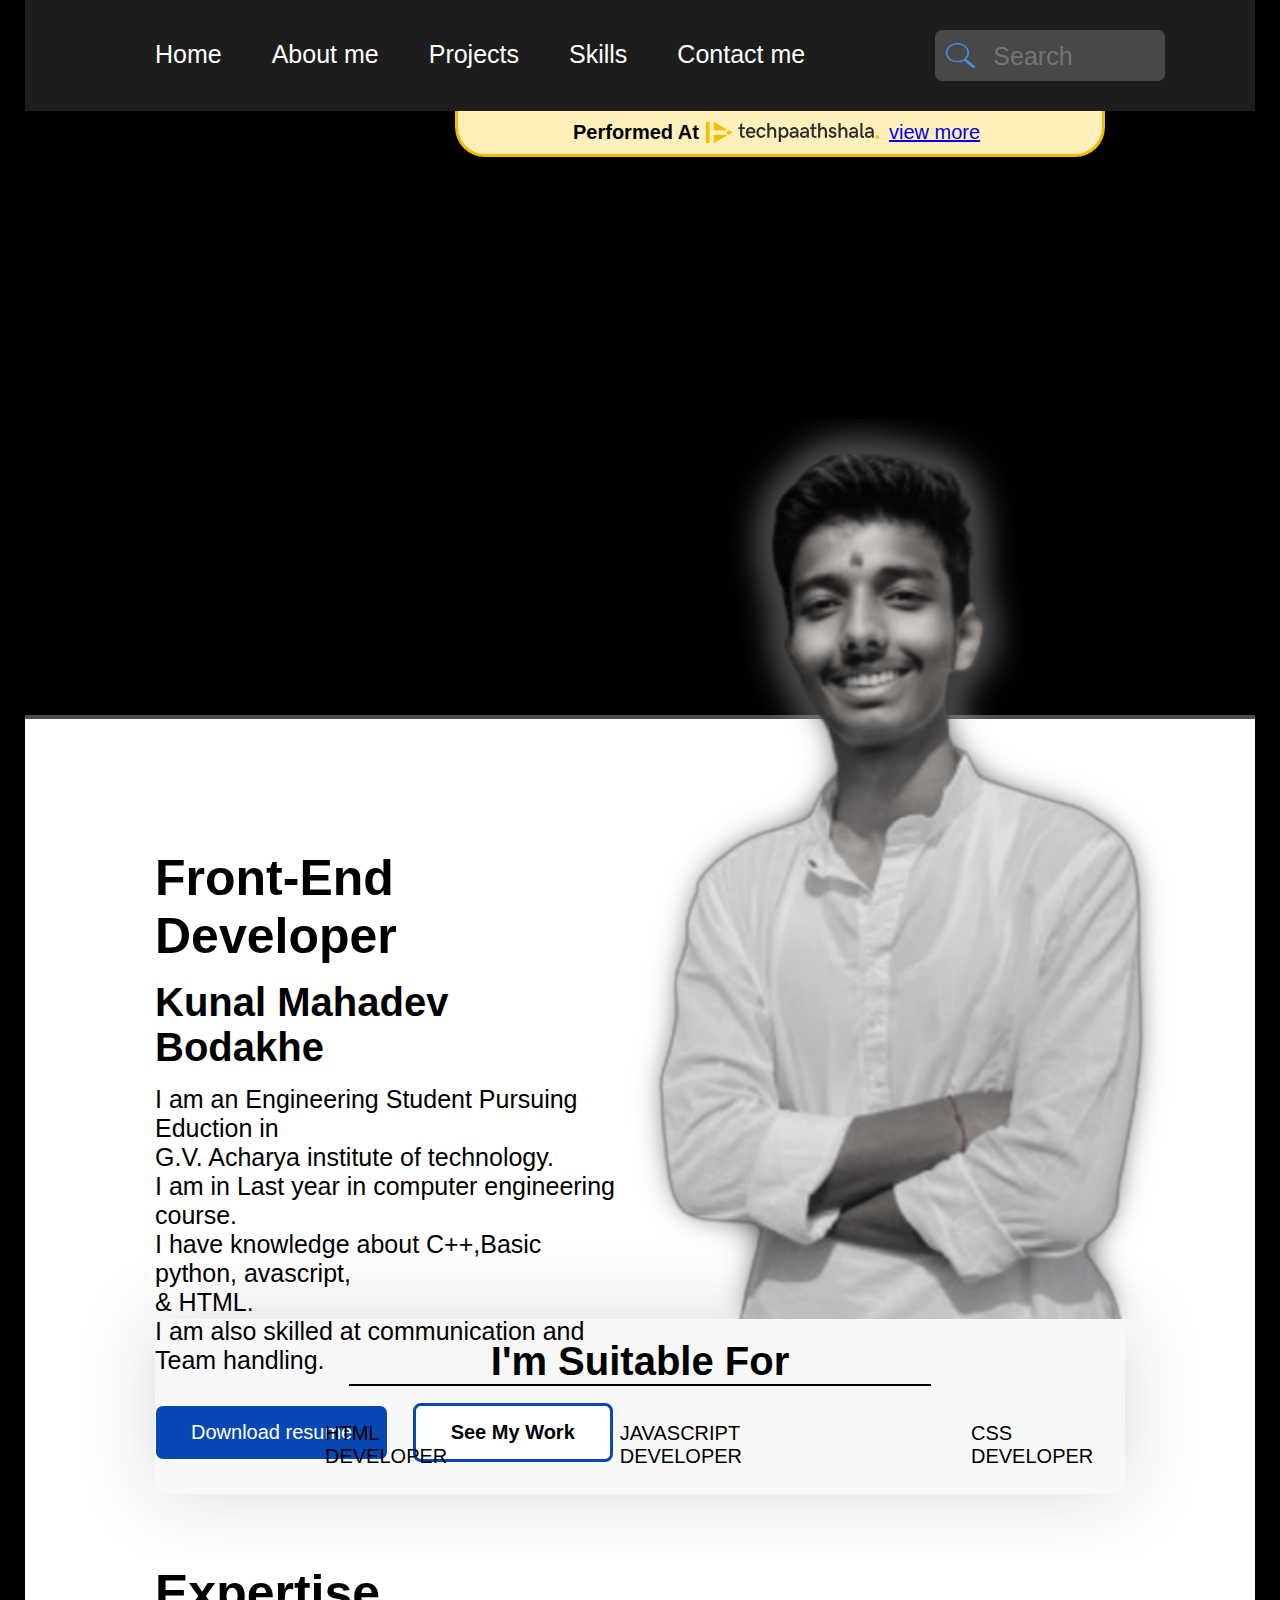
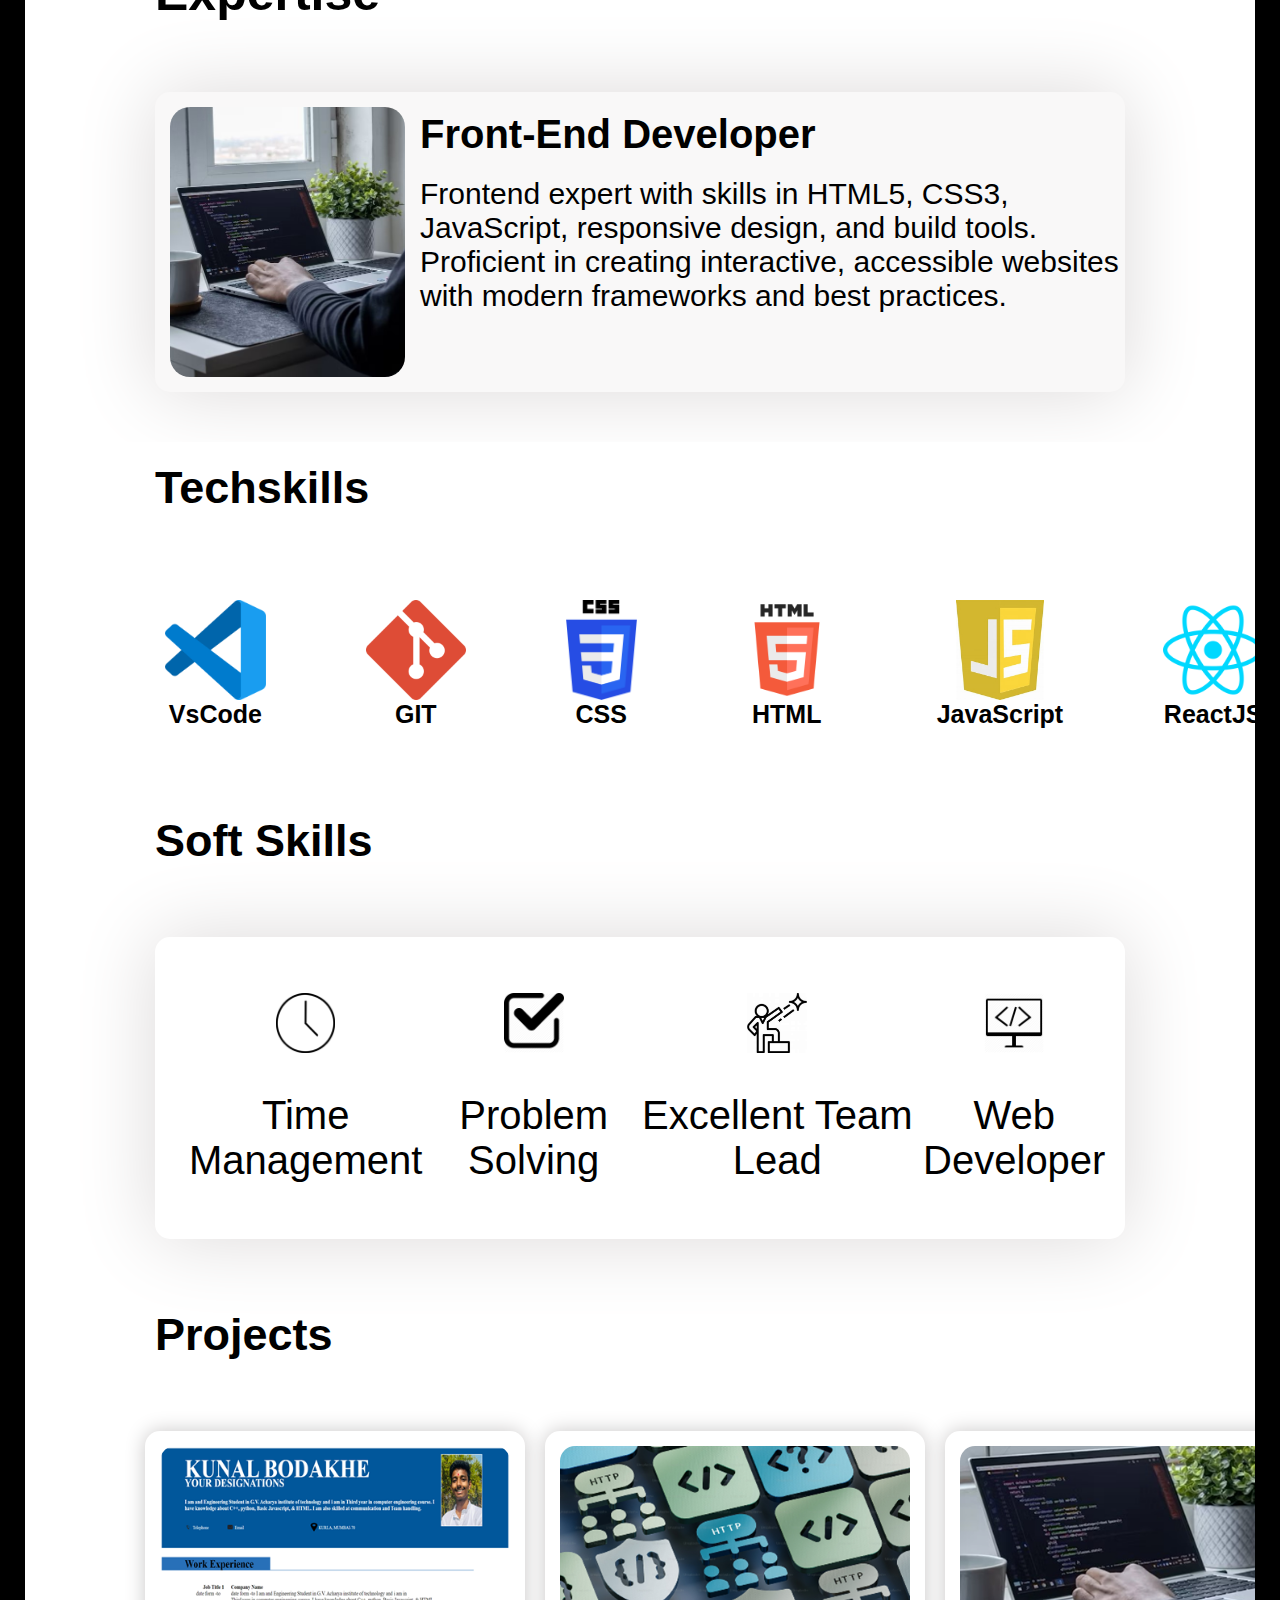
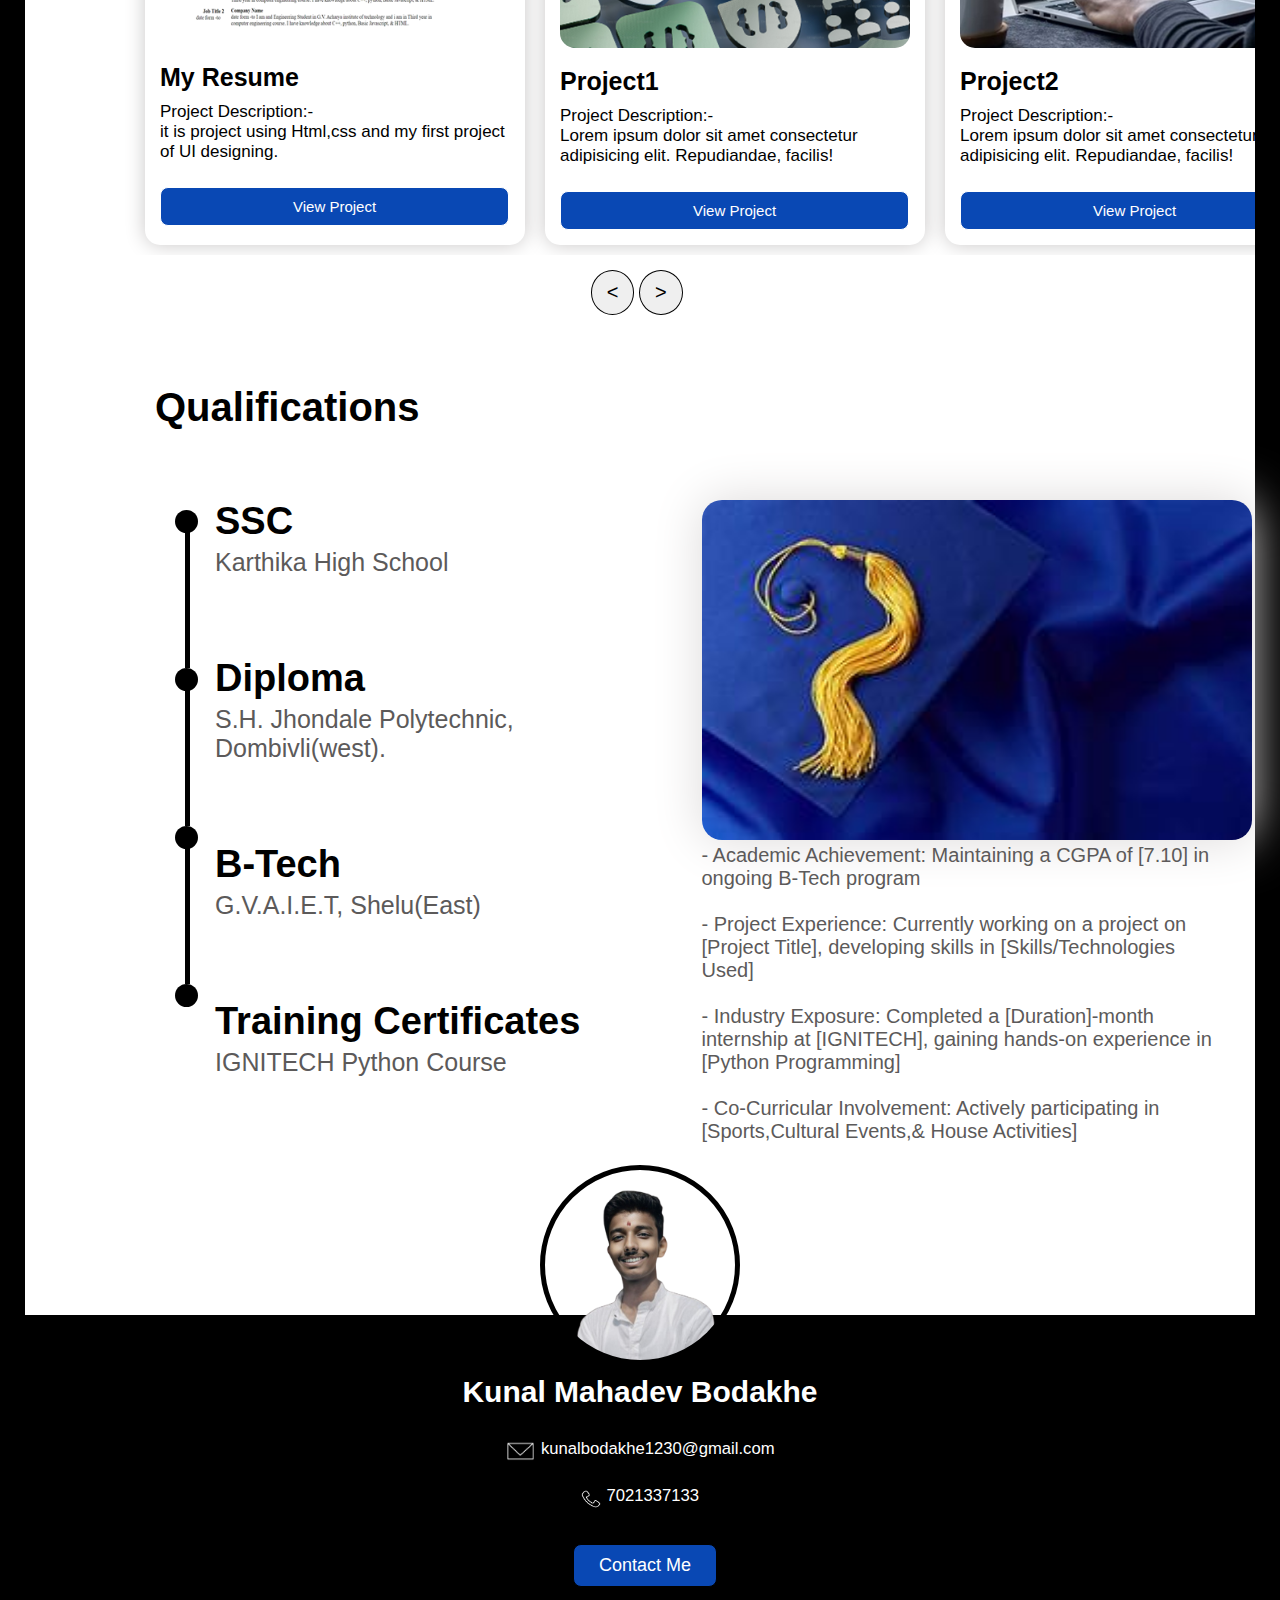
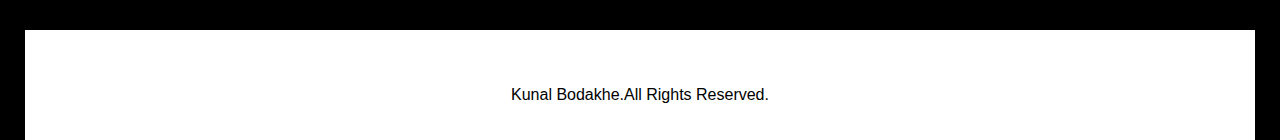
<file: index.html>
<!DOCTYPE html>
<html>
  <head>
    <link rel="stylesheet" href="style.css" />
    <title>Kunal's Portfolio</title>
  </head>
  <body id="body">
    <header id="header">
      <section id="wrapper">
        <div id="about">
          <ul id="ul">
            <li>Home</li>
            <li>About me</li>
            <li>Projects</li>
            <li>Skills</li>
            <li>Contact me</li>
          </ul>
        </div>
        <div id="search-bar">
          <img
            id="search-icon"
            src="assets\search-removebg-preview (1).png"
            width="30px"
            height="30px"
          />
          <input type="text" placeholder="Search" />
        </div>
      </section>
    </header>
    <section id="video">
      <!-- <video autoplay controls loop width="100%" height="600px" id="lower">
                <source src="https://www.youtube.com/embed/Lpz98bCaE_A?si=A_Hykpik0J0kbCIo">
            </video> -->
      <iframe
        id="lower"
        width="100%"
        height="600px"
        src="https://www.youtube-nocookie.com/embed/Lpz98bCaE_A?si=A_Hykpik0J0kbCIo"
        title="YouTube video player"
        frameborder="0"
        allow="accelerometer; encrypted-media; gyroscope;"
        allowfullscreen
      ></iframe>
      <div id="upper">
        <p style="margin: 0%">Performed At</p>
        <img src="assets\techpathshala_logo.svg" width="180px" /><a href="#"
          >view more</a
        >
      </div>
    </section>
    <hr style="border: 2px rgb(77, 77, 77) solid; margin: 0%" />
    <section id="full-info">
      <article id="my-info">
        <div id="my-self">
          <h2>Front-End Developer</h2>
          <h3>Kunal Mahadev Bodakhe</h3>
          <p>
            I am an Engineering Student Pursuing Eduction in<br />
            G.V. Acharya institute of technology.<br />I am in Last year in
            computer engineering course.<br />
            I have knowledge about C++,Basic python, avascript,<br />
            & HTML.<br />
            I am also skilled at communication and Team handling.
          </p>
          <button id="download">Download resume</button>
          <button id="work">See My Work</button>
        </div>

        <img id="my-img" src="assets\my-B&W-png.png" height="900px" />
      </article>
      <article id="suitable">
        <h3>I'm Suitable For</h3>
        <hr />
        <ul id="types">
          <li>HTML DEVELOPER</li>
          <li>JAVASCRIPT DEVELOPER</li>
          <li>CSS DEVELOPER</li>
        </ul>
      </article>
      <article id="expertise">
        <h2>Expertise</h2>
        <div id="oneskill">
          <img id="fe-img" src="assets\FE.jpeg" height="300px" />
          <div id="description">
            <h3>Front-End Developer</h3>
            <p>
              Frontend expert with skills in HTML5, CSS3,<br />JavaScript,
              responsive design, and build tools.<br />Proficient in creating
              interactive, accessible websites<br />with modern frameworks and
              best practices.
            </p>
          </div>
        </div>
      </article>
      <article id="techskills">
        <h3>Techskills</h3>
        <div id="skills">
          <ul>
            <li>
              <img
                src="assets\vscode.png"
                height="100px"
                class="center-image"
              />
              <p>VsCode</p>
            </li>
            <li>
              <img src="assets\git.png" height="100px" class="center-image" />
              <p>GIT</p>
            </li>
            <li>
              <img src="assets\css.png" height="100px" class="center-image" />
              <p>CSS</p>
            </li>
            <li>
              <img src="assets\html.png" height="100px" class="center-image" />
              <p>HTML</p>
            </li>
            <li>
              <img src="assets\JS.jpeg" height="100px" class="center-image" />
              <p>JavaScript</p>
            </li>
            <li>
              <img src="assets\REACT.png" height="100px" class="center-image" />
              <p>ReactJS</p>
            </li>
          </ul>
        </div>
      </article>
      <article id="soft-skills">
        <h3>Soft Skills</h3>
        <div id="qualities">
          <ul>
            <li>
              <img src="assets\clock.png" height="60px" class="center-image" />
              <p >Time Management</p>
            </li>
            <li>
              <img
                src="assets\checkbox.png"
                height="60px"
                class="center-image"
              />
              <p>Problem Solving</p>
            </li>
            <li>
              <img src="assets\lead.png" height="60px" class="center-image" />
              <p>Excellent Team Lead</p>
            </li>
            <li>
              <img
                src="assets\web-developer.png"
                height="60px"
                class="center-image"
              />
              <p>Web Developer</p>
            </li>
          </ul>
        </div>
      </article>
      <article id="projects">
        <h3>Projects</h3>
        <ul>
          <li>
            <img src="assets\Project.png" class="center-image" />
            <h4>My Resume</h4>
            <p>
              Project Description:-<br />it is project using Html,css and my
              first project of UI designing.
            </p>
            <button>View Project</button>
          </li>
          <li>
            <img src="assets\Project1.png" />
            <h4>Project1</h4>
            <p>
              Project Description:-<br />Lorem ipsum dolor sit amet consectetur
              adipisicing elit. Repudiandae, facilis!
            </p>
            <button>View Project</button>
          </li>
          <li>
            <img src="assets\Project2.png" />
            <h4>Project2</h4>
            <p>
              Project Description:-<br />Lorem ipsum dolor sit amet consectetur
              adipisicing elit. Repudiandae, facilis!
            </p>
            <button>View Project</button>
          </li>
          <li>
            <img src="assets\Project3.png" />
            <h4>Project3</h4>
            <p>
              Project Description:-<br />Lorem ipsum dolor sit amet consectetur
              adipisicing elit. Repudiandae, facilis!
            </p>
            <button>View Project</button>
          </li>
          <li>
            <img src="assets\Project1.png" />
            <h4>Project5</h4>
            <p>
              Project Description:-<br />Lorem ipsum dolor sit amet consectetur
              adipisicing elit. Repudiandae, facilis!
            </p>
            <button>View Project</button>
          </li>
          <li>
            <img src="assets\Project2.png" />
            <h4>Project6</h4>
            <p>
              Project Description:-<br />Lorem ipsum dolor sit amet consectetur
              adipisicing elit. Repudiandae, facilis!
            </p>
            <button>View Project</button>
          </li>
        </ul>
        <div id="scrollers">
          <button class="center-button"><</button>
          <button class="center-button2">></button>
        </div>
      </article>
      <article id="qualifications">
        <h3>Qualifications</h3>
        <div id="flex">
          <div id="qualification-list">
            <div id="style">
              <div class="dot"></div>
              <div class="line"></div>
              <div class="dot"></div>
              <div class="line"></div>
              <div class="dot"></div>
              <div class="line"></div>
              <div class="dot"></div>
            </div>
            <div id="list">
              <ul>
                <li>
                  <h4>SSC</h4>
                  <p>Karthika High School</p>
                </li>
                <li>
                  <h4>Diploma</h4>
                  <p>S.H. Jhondale Polytechnic, Dombivli(west).</p>
                </li>
                <li>
                  <h4>B-Tech</h4>
                  <p>G.V.A.I.E.T, Shelu(East)</p>
                </li>
                <li>
                  <h4>Training Certificates</h4>
                  <p>IGNITECH Python Course</p>
                </li>
              </ul>
            </div>
          </div>
          <div id="qualification-img">
            <img src="assets\graduation.png" width="550px" height="340px" />
            <p>
              - Academic Achievement: Maintaining a CGPA of [7.10] in ongoing
              B-Tech program<br /><br />
              - Project Experience: Currently working on a project on [Project
              Title], developing skills in [Skills/Technologies Used]<br /><br />
              - Industry Exposure: Completed a [Duration]-month internship at
              [IGNITECH], gaining hands-on experience in [Python Programming]<br /><br />
              - Co-Curricular Involvement: Actively participating in
              [Sports,Cultural Events,& House Activities]
            </p>
          </div>
        </div>
      </article>
    </section>
    <footer style="margin: 0; height: 350px">
      <div id="up">
        <img
          class="center-image"
          src="assets\me-2-removebg-preview.png"
          width="200px"
          height="200px"
        />
        <h5>Kunal Mahadev Bodakhe</h5>
        <p>
          <img src="assets\email.png" width="30px" height="20px" />
          <sup>kunalbodakhe1230@gmail.com</sup>
        </p>
        <p>
          <img src="assets\telephone.png" width="20px" height="20px" />
          <sup>7021337133</sup>
        </p>
        <button id="Contact-button">Contact Me</button>
      </div>
      <div id="down">
        <p>Kunal Bodakhe.All Rights Reserved.</p>
      </div>
    </footer>
  </body>
</html>
</file>
<file: style.css>
*{
    box-sizing: border-box;
    font-family: inter,sans-serif;
}
#body{
    background-color: black;
    padding-left: 25px;
    padding-right: 25px;
    margin: 0%;
}
#header{
    background-color: rgb(29, 29, 29);
    color: white;
    padding: 30px 40px 30px 40px;
    margin: 0%;
    position: relative;
    z-index: 3;
}
#wrapper{
    display: flex;   
}
#about{
    flex: 1; 
    margin: 0%;
}
#ul{
    display: inline-flex;
    list-style: none;
    padding-top: 10px;
    margin: 0%;
}
#ul>li{
    padding-left: 50px;
    font-size: 25px;
    cursor: pointer;
    font-family: inter,sans-serif;
    
}
#search-bar{
    flex: 1;
    border-top-left-radius: 7px;
    border-top-right-radius: 7px;
    border-bottom-left-radius: 7px;
    border-bottom-right-radius: 7px;
    background-color: rgb(72, 72, 72);
    max-width: 230px;
    padding-top: 2px;
    padding-bottom: 0px;
    margin-right: 50px;

    
    font-size: 30px;
    font-family: inter,sans-serif;
}
#search-icon{
    margin-bottom: -8px;
    padding-bottom: 5px;
    margin-left: 10px;
    
    
}
#search-bar>input{
    background-color: rgb(72, 72, 72);
    width:181px ; 
    padding: 9px;
    font-size: 25px;
    border: 1px rgb(72, 72, 72) solid;
    border-top-left-radius: 7px;
    border-top-right-radius: 7px;
    border-bottom-left-radius: 7px;
    border-bottom-right-radius: 7px;    
}
#video{
    position: relative;
}
#lower{
    position: relative;
    z-index: 1;
    cursor: pointer;
}
#upper{
    display: flex;
    position: absolute;
    color: black;
    background-color: #FFF0BB;
    width: 650px;
    z-index: 2;
    top: 0px;
    left: 430px;
    font-size: 20px;
    font-weight: bold;
    font-family: inter,sans-serif;
    padding-bottom: 10px;
    padding-top: 10px;
    padding-left: 115px;
    padding-right: 80px;
    border: 3px #F3BD00 solid;
    border-bottom-left-radius: 30px;
    border-bottom-right-radius: 30px;
    border-top: none;
}
#upper>p{
    flex: 1;
}
#upper>img{
    flex: 1;
    margin: 0;
    /* margin-bottom: 10px; */
    
}
#upper>a{
    flex: 1;
    font-weight: lighter;
    font-size: 20px;
    
    padding-left: 10px;
    

}
#full-info{
    background-color: white;
}
#my-info{
    display: flex;
    height: 600px;
}
#my-self{
    flex: 1;
    padding-left: 130px;
    padding-top: 130px;
    
    
}
#my-self>h2{
    font-size: 50px;
    font-weight: 800;
    margin: 0px 0px;
    
}
#my-self>h3{
    font-size: 40px;
    margin: 15px 0px;
}
#my-self>p{
    margin: 0px 0px;
    font-size: 25px;
}
#download{
    padding: 15px 35px; 
    background-color: rgb(9,72,180);
    color: white;
    font-size: 20px;
    border-top-left-radius: 8px;
    border-top-right-radius: 8px;
    border-bottom-left-radius: 8px;
    border-bottom-right-radius: 8px;
    border: 1px white solid;
    margin-top: 30px;
    margin-right: 20px;
    cursor: pointer;
}
#work{
    padding: 15px 35px;
    background-color: white;
    color: black;
    font-size: 20px;
    font-weight:600;
    border-top-left-radius: 8px;
    border-top-right-radius: 8px;
    border-bottom-left-radius: 8px;
    border-bottom-right-radius: 8px;
    border: 3px rgb(9,72,180) solid;
    cursor: pointer;
}
#my-img{
    flex: 1;
    padding-right: 80px;
    position: relative;
    z-index:2;
    top: -300px;
    padding-bottom: -400px;
}
#suitable{
    background-color: rgb(249, 248, 248);
    border-top-left-radius: 15px;
    border-top-right-radius: 15px;
    border-bottom-left-radius: 15px;
    border-bottom-right-radius: 15px;
    box-shadow: 0 0 80px rgb(220, 217, 217);
    margin: 0px 130px 60px 130px;
}
#suitable>h3{
    font-size:40px;
    text-align: center;
    padding: 20px 0% 0% 0%;
    margin: 0%;
}
#suitable>hr{
    max-width: 60%;
    border: 1px black solid; 
    margin: 0 20% 10px 20%;
    align-items: center;
}
#types{
    list-style: none;
    display: inline-flex;
}
#types>li{
    font-size: 20px;
    padding-left: 120px;
    margin: 10px;
}
#expertise{
    background-color: white;
    padding-left: 130px;
    padding-top: 10px;

}
#expertise>h2{
    margin: 0 0 70px 0;
    font-size: 50px;
    font-weight: 800;
    
    
}
#oneskill{
    background-color: rgb(249, 248, 248);
    border-top-left-radius: 15px;
    border-top-right-radius: 15px;
    border-bottom-left-radius: 15px;
    border-bottom-right-radius: 15px;
    box-shadow: 0 0 80px rgb(220, 217, 217);
    margin: 0px 130px 50px 0px;
    display: flex;
}
#fe-img{
    flex: 1;
    border-top-left-radius: 35px;
    border-top-right-radius: 35px;
    border-bottom-left-radius: 35px;
    border-bottom-right-radius: 35px;
    padding: 15px;
}
#description{
    flex: 3;
    
}
#description>h3{
    font-size: 40px;
    margin: 20px 0;
    font-weight: 800;
}
#description>p{
    font-size: 30px;
    margin: 0 0;
}   
#techskills{
    background-color: white;
    
    padding: 0px ;
    
}
#techskills>h3{
    margin: 0;
    padding-left: 130px;
    font-size: 45px;
    font-weight: 800;
    padding-bottom:70px;
    padding-top: 20px;
}
#skills{
    
    
    margin: 0px 0px 0px 0px;
    
}
#skills>ul{
    max-width: 100%;
    overflow-x: auto;
    scrollbar-width: none;
    list-style: none;
    display: inline-flex;
}
#skills>ul>li{
    padding-left: 100px;
    text-align: center;
}
#skills>ul>li>p{
    font-size: 25px;
    font-weight: 600;
    margin: 0;

}
#soft-skills>h3{
    margin: 0;
    padding-left: 130px;
    font-size: 45px;
    font-weight: 800;
    padding-bottom:70px;
    padding-top: 70px;
}
#qualities{
    border-top-left-radius: 15px;
    border-top-right-radius: 15px;
    border-bottom-left-radius: 15px;
    border-bottom-right-radius: 15px;
    box-shadow: 0 0 80px rgb(220, 217, 217);
    margin: 0px 130px 0px 130px;
    
}
#qualities>ul{
    list-style: none;
    display: inline-flex;
}
#qualities>ul>li{
    margin-left: -23px;
    font-size: 40px;
    padding-top: 40px;
    text-align: center;
}
.center-image {
    display: block;
    margin: 0 auto;
    
}
#projects>h3{
    margin: 0;
    padding-left: 130px;
    font-size: 45px;
    font-weight: 800;
    padding-bottom:50px;
    padding-top: 70px;
}
#projects>ul{
    max-width: 100%;
    overflow-x: auto;
    scrollbar-width: none;
    list-style: none;
    display: inline-flex;
    padding-left: 100px;
    margin: 0%;
}
#projects>ul>li{
    border-top-left-radius: 15px;
    border-top-right-radius: 15px;
    border-bottom-left-radius: 15px;
    border-bottom-right-radius: 15px;
    box-shadow: 0 0 20px rgb(201, 199, 199);
    margin: 20px 0 10px 20px;
    padding: 15px;
}
#projects>ul>li>img{
    border-top-left-radius: 15px;
    border-top-right-radius: 15px;
    border-bottom-left-radius: 15px;
    border-bottom-right-radius: 15px;
    width: 350px;
}
#projects>ul>li>button{
    padding: 10px 132px; 
    background-color: rgb(9,72,180);
    color: white;
    font-size: 15px;
    border-top-left-radius: 8px;
    border-top-right-radius: 8px;
    border-bottom-left-radius: 8px;
    border-bottom-right-radius: 8px;
    border: 1px white solid;
    margin: 15px 0 0 0;
    cursor: pointer;
}
#projects>ul>li>h4{
    margin: 0%; 
    padding-top: 15px;
    font-size: 25px;
    font-weight: 550;
    
}
#projects>ul>li>p{
    font-size: 17px;
    margin: 0;
    padding: 10px 0 10px 0;
}
#scrollers>button{
    border-top-left-radius: 100%;
    border-top-right-radius: 100%;
    border-bottom-left-radius: 100%;
    border-bottom-right-radius: 100%;
    border: 1px black solid;
}
.center-button{
    display: inline;
    margin: 15px 0 0 46%;
    font-size: 20px;
    padding: 10px 15px 10px 15px;
}
.center-button2{
    display: inline;
    margin: 15px 46% 0 0;
    font-size: 20px;
    padding: 10px 15px 10px 15px;
}
#qualifications{
    height: 1000px;
}
#qualifications>h3{
    margin: 0;
    font-size: 40px;
    padding: 70px 0 70px 130px;
    font-weight: 800;


}
#flex{
    display: flex;
}
#qualification-list{
   flex: 1; 
   display: flex;
}
#style{
    flex: 1;
    margin-top: 10px; 
}
#list{
    flex: 3;
}
#list>ul{
    
    list-style:none;
    margin: 0 0 0 0px;
    padding: 0 0 0 17px;
}
#list>ul>li>h4{
    margin: 0;
    padding-bottom: 5px;
    font-size: 38px;
}
#list>ul>li>p{
    margin: 0;
    padding-bottom: 80px;
    font-size: 25px;
    color: rgb(92, 90, 90);
    font-weight: lighter;
}
.dot{
    background-color: black;
    width: 23px;
    height: 23px;
    border-radius: 50%;
    margin: 0px 0 0 150px;
}
.line{
    background-color: black;
    width: 5px;
    height: 140px;
    margin: -5px 0 0 159.5px;
}
#qualification-img{
    flex: 1;
    
}
#qualification-img>img{
    border-radius: 20px;
    box-shadow: 0 0 50px rgb(220, 217, 217);
    margin: 0 10%;
}
#qualification-img>p{
    color: rgb(92, 90, 90);
    font-size: 20px;
    margin: 0 5% 0 10%;
}
#up{
    color: white;
    height: 315px;
    text-align: center;
   }
   #up>img{
    border-radius: 50%;
    border: 5px black solid;
    position: relative;
    top: -150px;
   }
   #up>h5{
    position: relative;
    top: -140px;
    margin: 0;
    font-size: 30px;
   }
   #up>p{
    font-size: 20px;
    margin: 20px;
    position: relative;
    top: -130px;
   }

   #Contact-button{
    padding: 10px 25px; 
    background-color: rgb(9,72,180);
    color: white;
    font-size: 18px;
    border-top-left-radius: 8px;
    border-top-right-radius: 8px;
    border-bottom-left-radius: 8px;
    border-bottom-right-radius: 8px;
    border: 1px black solid;
    margin-top: 30px;
    margin-right: 20px;
    cursor: pointer;
    position: relative;
    left: 15px;
    top: -150px;
   }
   #down{
    background-color: white;
    height: 110px;
    margin: 0;
    padding: 40px;
    text-align: center;
   }
</file>
